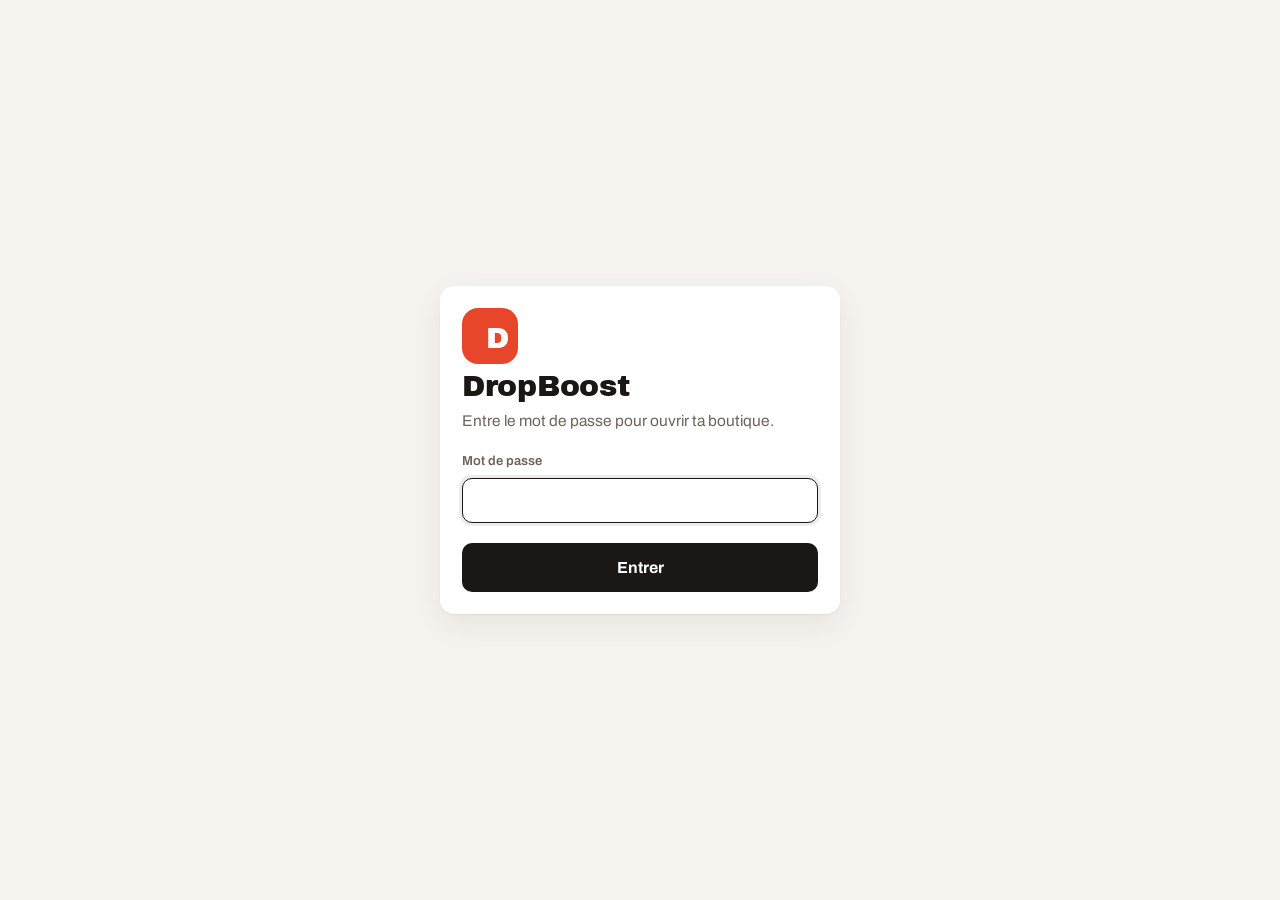
<file: static/login.html>
<!doctype html>
<html lang="fr">
<head>
  <meta charset="utf-8">
  <meta name="viewport" content="width=device-width, initial-scale=1">
  <title>DropBoost – Connexion</title>
  <link rel="icon" href="/static/favicon.svg" type="image/svg+xml">
  <link rel="stylesheet" href="https://fonts.googleapis.com/css2?family=Archivo+Black&family=Archivo:wght@400;600&display=swap">
  <link rel="stylesheet" href="/static/style.css">
</head>
<body class="login-body">
  <form class="login card" id="f">
    <span class="logo big">D</span>
    <h1>DropBoost</h1>
    <p>Entre le mot de passe pour ouvrir ta boutique.</p>
    <label>Mot de passe<input id="pw" type="password" autocomplete="current-password" required autofocus></label>
    <button class="primary big" type="submit">Entrer</button>
    <p class="form-err" id="err"></p>
  </form>
  <script>
    document.getElementById('f').addEventListener('submit', async (ev) => {
      ev.preventDefault();
      const err = document.getElementById('err');
      err.textContent = '';
      const r = await fetch('/api/login', { method: 'POST', headers: { 'Content-Type': 'application/json' }, body: JSON.stringify({ password: document.getElementById('pw').value }) });
      if (r.ok) location.href = '/' + location.hash; // garde un produit envoyé par l'extension
      else err.textContent = (await r.json().catch(() => ({}))).error || 'Erreur, réessaie.';
    });
  </script>
</body>
</html>
</file>
<file: static/style.css>
/* DropBoost : fond papier clair, encre noire, un seul accent rouge-orangé (le tampon "colis"). Étapes numérotées à gauche, aperçu collant à droite. */
:root {
  --bg: #f6f3ee;
  --card: #ffffff;
  --ink: #1b1714;
  --muted: #6e6359;
  --line: #e7e0d6;
  --soft: #f3eee7;
  --accent: #e8462a;
  --accent-ink: #ffffff;
  --good: #1f7a46;
  --good-bg: #e6f4ec;
  --ok: #9a6200;
  --ok-bg: #fff2d9;
  --bad: #c2321b;
  --bad-bg: #fde9e5;
  --ebay: #0654ba;
  --etsy: #f1641e;
  --radius: 14px;
  --shadow: 0 1px 2px rgba(40, 28, 16, .05), 0 10px 28px rgba(40, 28, 16, .07);
  --display: "Archivo Black", "Arial Black", Impact, sans-serif;
  --body: "Archivo", "Segoe UI", system-ui, sans-serif;
  color-scheme: light;
}
* { box-sizing: border-box; }
html, body { margin: 0; }
body { background: var(--bg); color: var(--ink); font: 15.5px/1.5 var(--body); -webkit-font-smoothing: antialiased; }
a { color: inherit; }
h1, h2, h3 { margin: 0; text-wrap: balance; }
h1 { font: 30px/1.1 var(--display); letter-spacing: -.01em; }
h2 { font: 19px/1.2 var(--display); letter-spacing: -.005em; }
img { max-width: 100%; }
[hidden] { display: none !important; }

/* Barre du haut */
.topbar {
  position: sticky; top: 0; z-index: 20; display: flex; align-items: center; justify-content: space-between; gap: 12px;
  padding: 12px max(16px, env(safe-area-inset-right, 0px)) 12px max(16px, env(safe-area-inset-left, 0px));
  background: rgba(246, 243, 238, .9); backdrop-filter: blur(10px); border-bottom: 1px solid var(--line);
}
.brand { display: flex; align-items: center; gap: 10px; font: 19px/1 var(--display); text-decoration: none; }
.logo { display: grid; place-items: center; width: 32px; height: 32px; border-radius: 9px; background: var(--accent); color: #fff; font: 18px/1 var(--display); }
.logo.big { width: 56px; height: 56px; border-radius: 16px; font-size: 30px; }
nav { display: flex; gap: 4px; }
nav a { display: flex; align-items: center; gap: 8px; padding: 8px 14px; border-radius: 999px; text-decoration: none; font-weight: 600; font-size: 14px; color: var(--muted); }
nav a:hover, nav a.on { background: var(--soft); color: var(--ink); }
.dots { display: inline-flex; gap: 3px; }
.dots i { width: 7px; height: 7px; border-radius: 50%; background: #d6ccbf; }
.dots i.on { background: var(--good); }

#app { max-width: 1240px; margin: 0 auto; padding: 28px max(16px, env(safe-area-inset-right, 0px)) 80px max(16px, env(safe-area-inset-left, 0px)); }
.view { display: grid; gap: 28px; }

/* Éléments communs */
.card { background: var(--card); border-radius: var(--radius); box-shadow: var(--shadow); padding: 22px; }
label { display: flex; flex-direction: column; gap: 6px; margin-top: 14px; font-size: 13px; font-weight: 600; color: var(--muted); }
label small { font-weight: 500; }
label.inline { flex-direction: row; align-items: center; gap: 8px; margin: 0; }
label.check { flex-direction: row; align-items: center; gap: 8px; color: var(--ink); font-size: 14px; }
input[type="text"], input[type="number"], input[type="password"], input[type="url"], select, textarea {
  width: 100%; padding: 11px 12px; border: 1.5px solid var(--line); border-radius: 10px; background: #fff; color: var(--ink);
  font: 500 15px/1.4 var(--body);
}
label.inline select { width: auto; padding: 8px 10px; }
textarea { resize: vertical; font-size: 14px; line-height: 1.55; }
input:focus, select:focus, textarea:focus { outline: none; border-color: var(--ink); box-shadow: 0 0 0 3px rgba(27, 23, 20, .08); }
input[type="range"] { accent-color: var(--accent); width: 100%; }
label b { color: var(--ink); }
button, .btn {
  display: inline-flex; align-items: center; justify-content: center; gap: 8px; padding: 11px 18px; border-radius: 10px;
  border: 1.5px solid transparent; font: 700 14.5px/1.1 var(--body); text-decoration: none; cursor: pointer; transition: transform .1s, background .15s, opacity .15s;
}
button:active, .btn:active { transform: translateY(1px); }
button:focus-visible, .btn:focus-visible, .tile:focus-visible { outline: 3px solid var(--ink); outline-offset: 2px; }
button[disabled] { opacity: .5; cursor: not-allowed; }
.primary { background: var(--ink); color: #fff; }
.primary:hover { background: #3a322b; }
.big { padding: 15px 24px; font-size: 16px; }
.ghost { background: #fff; border-color: var(--line); color: var(--ink); }
.ghost:hover { background: var(--soft); }
.sm { padding: 8px 12px; font-size: 13px; flex: none; }
.link { background: none; border: 0; padding: 4px 0; color: var(--muted); text-decoration: underline; font-weight: 600; }
.link:hover { color: var(--ink); }
.danger { color: var(--bad); }
.danger-bg { background: var(--bad); }
.btn.ebay, .btn.etsy { color: #fff; }
.btn.ebay { background: var(--ebay); }
.btn.etsy { background: var(--etsy); }
.row { display: flex; flex-wrap: wrap; align-items: center; gap: 10px; margin-top: 16px; }
.row.tight { margin-top: 0; flex-wrap: nowrap; }
.grid2 { display: grid; grid-template-columns: repeat(2, minmax(0, 1fr)); gap: 0 14px; }
.muted { color: var(--muted); font-weight: 500; }
.hint { margin: 6px 0 0; color: var(--muted); font-size: 13px; }
.note { margin: 10px 0 0; padding: 10px 12px; border-radius: 10px; background: var(--ok-bg); color: var(--ok); font-size: 13.5px; font-weight: 600; }
.form-err, .err { color: var(--bad); font-weight: 600; font-size: 14px; }
.form-err:empty { display: none; }
.warn { grid-column: 1 / -1; margin: 0; color: var(--bad); font-weight: 600; font-size: 13px; }
.pill { display: inline-block; padding: 4px 10px; border-radius: 999px; background: var(--soft); color: var(--muted); font-size: 12px; font-weight: 700; text-decoration: none; }
.pill.on { background: var(--good-bg); color: var(--good); }
code.copy { display: inline-block; margin-top: 8px; padding: 6px 10px; border-radius: 8px; background: var(--soft); font: 600 13px/1.4 ui-monospace, Consolas, monospace; cursor: pointer; word-break: break-all; }
code.copy:hover { background: var(--line); }

/* Accueil */
.hero { display: grid; grid-template-columns: minmax(0, 1fr) minmax(0, 1.1fr); gap: 32px; align-items: center; padding: 30px; }
.hero h1 { font-size: clamp(30px, 4.4vw, 44px); }
.hero p { margin: 12px 0 0; color: var(--muted); font-size: 16.5px; max-width: 46ch; }
.new-form label:first-child { margin-top: 0; }
.new-form .big { width: 100%; margin-top: 18px; background: var(--accent); }
.new-form .big:hover { filter: brightness(.92); }
.new-form .form-err { margin: 12px 0 0; }
/* Atelier : même site, accent vert sapin pour qu'on voie tout de suite où on est */
body.atelier { --accent: #2f6f55; }
.brand em { font-style: normal; color: var(--accent); }
.previews { display: grid; grid-template-columns: repeat(auto-fill, minmax(64px, 1fr)); gap: 8px; margin-top: 10px; }
.previews:empty { display: none; }
.previews img { width: 100%; aspect-ratio: 1; object-fit: cover; border-radius: 10px; }
input[type="file"] { padding: 10px; border: 1.5px dashed var(--line); border-radius: 10px; background: var(--soft); font: 500 14px/1.4 var(--body); color: var(--muted); }
.ext { display: grid; grid-template-columns: minmax(0, 1fr) minmax(0, 1.1fr); gap: 24px; align-items: center; }
.ext-text p { margin: 8px 0 14px; color: var(--muted); }
.ext-steps { margin: 0; padding-left: 20px; display: grid; gap: 8px; font-size: 14.5px; color: #3b332c; }
.ext-steps code { padding: 2px 6px; border-radius: 6px; background: var(--soft); font: 600 13px/1.4 ui-monospace, Consolas, monospace; }
@media (max-width: 760px) { .ext { grid-template-columns: 1fr; } }
.section-h { display: flex; align-items: baseline; gap: 10px; margin-bottom: 14px; }
.section-h span { color: var(--muted); font: 600 15px/1 var(--body); }
.empty { color: var(--muted); }
.grid { display: grid; grid-template-columns: repeat(auto-fill, minmax(220px, 1fr)); gap: 16px; }
.pcard { background: var(--card); border-radius: var(--radius); overflow: hidden; box-shadow: var(--shadow); text-decoration: none; transition: transform .15s; }
.pcard:hover { transform: translateY(-3px); }
.pimg { position: relative; aspect-ratio: 1; background: var(--soft); }
.pimg img { width: 100%; height: 100%; object-fit: cover; display: block; }
.badge { position: absolute; left: 10px; bottom: 10px; padding: 4px 9px; border-radius: 999px; background: var(--good); color: #fff; font-size: 12px; font-weight: 700; }
.pbody { padding: 12px 14px 14px; }
.pbody h3 { font: 600 14px/1.35 var(--body); display: -webkit-box; -webkit-line-clamp: 2; -webkit-box-orient: vertical; overflow: hidden; min-height: 38px; }
.pprices { display: flex; justify-content: space-between; align-items: baseline; gap: 8px; margin-top: 8px; font-size: 13px; font-weight: 700; }
.pprices b { font: 17px/1 var(--display); }
.pos { color: var(--good); }
.neg { color: var(--bad); }

/* Fiche produit */
.crumbs { display: flex; justify-content: space-between; gap: 12px; flex-wrap: wrap; font-weight: 600; font-size: 14px; }
.crumbs a { color: var(--muted); text-decoration: none; }
.crumbs a:hover { color: var(--ink); }
.product-grid { display: grid; grid-template-columns: minmax(0, 1fr) 380px; gap: 24px; align-items: start; }
.steps { display: grid; gap: 18px; }
.step header { display: flex; gap: 14px; align-items: flex-start; }
.num { flex: none; display: grid; place-items: center; width: 36px; height: 36px; border-radius: 50%; background: var(--accent); color: #fff; font: 17px/1 var(--display); }
.step header p { margin: 4px 0 0; color: var(--muted); font-size: 14px; }
.sub { margin-top: 18px; font-size: 12.5px; font-weight: 700; text-transform: uppercase; letter-spacing: .06em; color: var(--ink); }
.sub .muted { text-transform: none; letter-spacing: 0; }
.refs { display: flex; gap: 8px; margin-top: 8px; overflow-x: auto; padding: 2px 2px 6px; }
.ref { flex: none; width: 64px; height: 64px; padding: 0; border-radius: 10px; overflow: hidden; border: 2.5px solid transparent; background: var(--soft); }
.ref.on { border-color: var(--accent); }
.ref img { width: 100%; height: 100%; object-fit: cover; display: block; }
.chips { display: flex; flex-wrap: wrap; gap: 8px; margin-top: 8px; }
.chips button { flex-direction: column; align-items: flex-start; gap: 2px; padding: 10px 14px; background: #fff; border-color: var(--line); color: var(--ink); text-align: left; }
.chips button small { font-weight: 500; font-size: 12px; color: var(--muted); }
.chips button.on { border-color: var(--ink); background: var(--ink); color: #fff; }
.chips button.on small { color: #d9d0c6; }
.prompt { margin-top: 14px; }
.prompt summary { cursor: pointer; font-weight: 600; font-size: 14px; color: var(--muted); }
.prompt textarea { margin-top: 8px; font: 13px/1.5 ui-monospace, Consolas, monospace; }
.ai-status { margin-top: 14px; padding: 12px 14px; border-radius: 10px; font-weight: 600; font-size: 14px; }
.ai-status:empty { display: none; }
.ai-status.busy { background: var(--soft); }
.ai-status.busy::before { content: ""; display: inline-block; width: 13px; height: 13px; margin-right: 10px; vertical-align: -2px; border: 2px solid var(--ink); border-right-color: transparent; border-radius: 50%; animation: spin .8s linear infinite; }
.ai-status.ok { background: var(--good-bg); color: var(--good); }
.ai-status.err { background: var(--bad-bg); color: var(--bad); }
@keyframes spin { to { transform: rotate(360deg); } }
.gallery { display: grid; grid-template-columns: repeat(auto-fill, minmax(104px, 1fr)); gap: 10px; margin-top: 10px; }
.tile { position: relative; aspect-ratio: 1; border-radius: 12px; overflow: hidden; background: var(--soft); cursor: pointer; border: 3px solid transparent; opacity: .45; transition: opacity .15s; }
.tile.on { opacity: 1; border-color: var(--ink); }
.tile:hover { opacity: 1; }
.tile img { width: 100%; height: 100%; object-fit: cover; display: block; }
.tile .tag { position: absolute; left: 6px; top: 6px; padding: 2px 7px; border-radius: 6px; background: var(--accent); color: #fff; font-size: 11px; font-weight: 800; }
.tile .pos { position: absolute; right: 6px; bottom: 6px; min-width: 24px; height: 24px; padding: 0 6px; display: grid; place-items: center; border-radius: 999px; background: var(--ink); color: #fff; font-size: 12px; font-weight: 800; }
.tile .star, .tile .del { position: absolute; top: 6px; width: 26px; height: 26px; padding: 0; border-radius: 50%; background: rgba(27, 23, 20, .78); color: #fff; font-size: 12px; opacity: 0; }
.tile .star { left: 6px; }
.tile .tag + .pos + .star { top: 32px; }
.tile .del { right: 6px; }
.tile:hover .star, .tile:hover .del, .tile:focus-within .star, .tile:focus-within .del { opacity: 1; }
@media (hover: none) { .tile .star, .tile .del { opacity: 1; } }
.kpis { display: grid; grid-template-columns: repeat(2, minmax(0, 1fr)); gap: 10px; margin-top: 16px; }
.kpi { padding: 12px 14px; border-radius: 12px; background: var(--soft); }
.kpi small { display: block; color: var(--muted); font-size: 12.5px; font-weight: 600; }
.kpi b { font: 18px/1.3 var(--display); font-variant-numeric: tabular-nums; }
.kpi.big { grid-column: 1 / -1; }
.kpi.big b { font-size: 30px; }
.kpi.big em { display: block; font-style: normal; font-size: 13px; font-weight: 600; }
.kpi.good { background: var(--good-bg); color: var(--good); }
.kpi.ok { background: var(--ok-bg); color: var(--ok); }
.kpi.bad { background: var(--bad-bg); color: var(--bad); }
.kpi.good small, .kpi.ok small, .kpi.bad small { color: inherit; }
.publish { display: grid; grid-template-columns: repeat(2, minmax(0, 1fr)); gap: 12px; margin-top: 16px; }
.pf { display: grid; gap: 12px; align-content: start; padding: 16px; border-radius: 12px; border: 1.5px solid var(--line); }
.pf-head { display: flex; justify-content: space-between; align-items: center; gap: 8px; }
.pf-head b { font: 18px/1 var(--display); }
.pf.ebay .pf-head b { color: var(--ebay); }
.pf.etsy .pf-head b { color: var(--etsy); }
.pf .btn { width: 100%; padding: 13px; }
.pf .note { margin: 0; }
.manual { margin-top: 20px; padding-top: 4px; border-top: 1px solid var(--line); }
.manual .row { margin-top: 10px; }
.ghost.copied { background: var(--good-bg); border-color: var(--good); color: var(--good); }

/* Aperçu */
.preview { position: sticky; top: 76px; }
.preview-label { margin-bottom: 8px; font-size: 12.5px; font-weight: 700; text-transform: uppercase; letter-spacing: .06em; color: var(--muted); }
.shop { background: var(--card); border-radius: var(--radius); overflow: hidden; box-shadow: var(--shadow); }
.shop-img { aspect-ratio: 1; background: var(--soft); }
.shop-img img { width: 100%; height: 100%; object-fit: cover; display: block; }
.shop-info { padding: 16px 18px 20px; }
.shop-name { font-size: 12px; font-weight: 700; text-transform: uppercase; letter-spacing: .08em; color: var(--muted); }
.shop-info h3 { margin-top: 6px; font: 600 17px/1.35 var(--body); }
.price-row { display: flex; align-items: center; gap: 10px; flex-wrap: wrap; margin-top: 10px; }
.price { font: 24px/1 var(--display); }
.price-row s { color: var(--muted); }
.off { padding: 3px 7px; border-radius: 6px; background: var(--accent); color: #fff; font-size: 12px; font-weight: 800; }
.off:empty { display: none; }
.trust { list-style: none; margin: 14px 0 0; padding: 10px 12px; border-radius: 10px; background: var(--soft); font-size: 13px; display: grid; gap: 4px; }
.desc { margin-top: 12px; max-height: 260px; overflow: auto; font-size: 13.5px; line-height: 1.55; color: #3b332c; }
.desc h3 { margin: 12px 0 4px; font: 700 14px/1.3 var(--body); }
.desc ul { margin: 0; padding: 0; list-style: none; }
.desc p { margin: 0 0 8px; }

/* Réglages */
.settings { max-width: 760px; margin: 0 auto; }
.conn { padding: 16px 0; border-bottom: 1px solid var(--line); }
.conn:last-child { border-bottom: 0; padding-bottom: 0; }
.conn-head { display: flex; justify-content: space-between; align-items: center; gap: 10px; }
.conn-head b { font: 16px/1 var(--display); }
.conn .row { margin-top: 10px; }
.settings form h2 { margin-bottom: 2px; }
.settings form .sub-h { margin-top: 26px; }

/* Fenêtres */
.modal { position: fixed; inset: 0; z-index: 100; display: grid; place-items: center; padding: 16px; background: rgba(27, 23, 20, .5); }
.modal-card { width: min(640px, 100%); max-height: calc(100vh - 32px); overflow: auto; background: var(--card); border-radius: 18px; padding: 22px; box-shadow: 0 30px 80px rgba(0, 0, 0, .3); }
.modal-head { display: flex; justify-content: space-between; align-items: center; gap: 12px; }
.modal-body > p:first-child { margin-top: 12px; }
.sum { display: flex; gap: 12px; align-items: center; margin-top: 14px; padding: 10px; border-radius: 12px; background: var(--soft); }
.sum img { width: 56px; height: 56px; border-radius: 8px; object-fit: cover; flex: none; }
.sum div { display: grid; gap: 2px; min-width: 0; font-size: 14px; }
.sum b { overflow: hidden; text-overflow: ellipsis; white-space: nowrap; }
.sum span { color: var(--muted); font-weight: 600; }
.warnbox { margin-top: 12px; padding: 10px 12px; border-radius: 10px; background: var(--ok-bg); color: var(--ok); font-size: 13.5px; font-weight: 600; }
.log { display: grid; gap: 4px; margin-top: 14px; font-size: 14px; color: var(--muted); }
.log:empty { display: none; }
.log .warn { color: var(--ok); }
.log .ok { color: var(--good); font-weight: 700; font-size: 15px; }
.log a { color: inherit; }

/* Connexion */
.login-body { min-height: 100vh; display: grid; place-items: center; padding: 16px; }
.login { width: min(400px, 100%); display: grid; justify-items: start; gap: 6px; }
.login p { margin: 0; color: var(--muted); }
.login label { width: 100%; }
.login button { width: 100%; margin-top: 14px; }

/* Toast + surprise */
#toast { position: fixed; left: 50%; bottom: max(24px, env(safe-area-inset-bottom, 0px)); z-index: 300; max-width: min(520px, calc(100% - 32px)); transform: translate(-50%, 12px); padding: 12px 18px; border-radius: 12px; background: var(--ink); color: #fff; font-weight: 600; font-size: 14px; opacity: 0; pointer-events: none; transition: opacity .2s, transform .2s; }
#toast.show { opacity: 1; transform: translate(-50%, 0); }
.surprise { position: fixed; inset: 0; z-index: 200; display: grid; place-items: center; padding: 16px; background: rgba(27, 23, 20, .55); }
.surprise-card { max-width: 460px; padding: 34px 28px; border-radius: 22px; background: var(--card); text-align: center; box-shadow: 0 30px 80px rgba(0, 0, 0, .3); }
.cake { font-size: 60px; }
.surprise-card h1 { margin-top: 6px; color: var(--accent); }
.surprise-card p { color: #3b332c; }
.sig { font-weight: 700; }
.confetti { position: fixed; inset: 0; z-index: 210; pointer-events: none; }

@media (max-width: 1000px) {
  .product-grid { grid-template-columns: 1fr; }
  .preview { position: static; order: -1; }
  .shop { display: grid; grid-template-columns: 160px minmax(0, 1fr); }
  .shop-img { aspect-ratio: auto; }
  .desc, .trust { display: none; }
}
@media (max-width: 760px) {
  .hero { grid-template-columns: 1fr; padding: 22px; gap: 20px; }
  .publish { grid-template-columns: 1fr; }
}
@media (max-width: 480px) {
  .grid2 { grid-template-columns: 1fr; }
  .shop { grid-template-columns: 110px minmax(0, 1fr); }
  .kpi.big b { font-size: 26px; }
}
@media (prefers-reduced-motion: reduce) { * { transition: none !important; animation: none !important; } }
</file>
